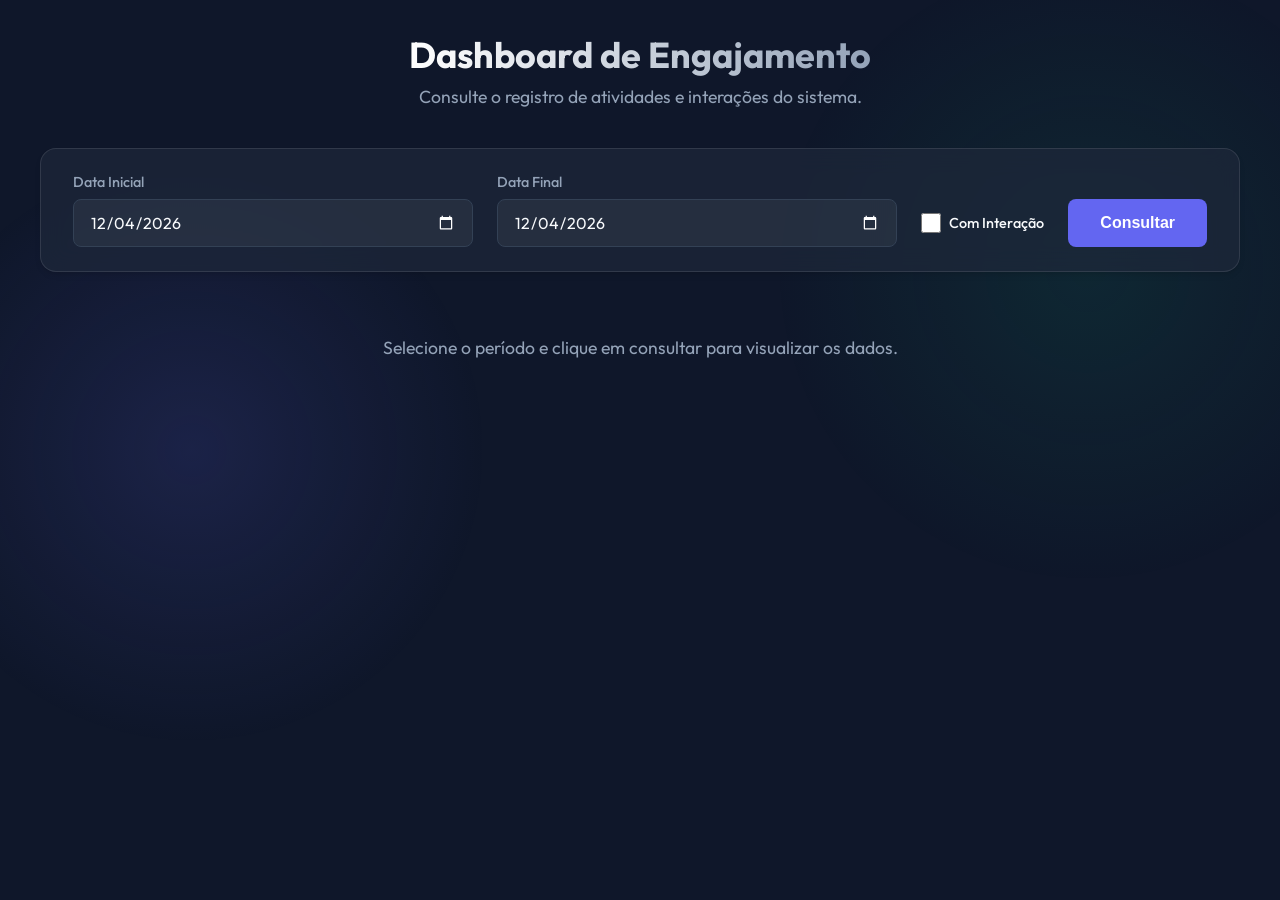
<file: website/QrCodeScan/dashborad/dashboard.html>
<!DOCTYPE html>
<html lang="pt-BR">

<head>
    <meta charset="UTF-8">
    <meta name="viewport" content="width=device-width, initial-scale=1.0">
    <title>Dashboard de Engajamento | QR Code</title>
    <meta name="description" content="Histórico de dados de acesso e interações.">

    <!-- Google Fonts -->
    <link rel="preconnect" href="https://fonts.googleapis.com">
    <link rel="preconnect" href="https://fonts.gstatic.com" crossorigin>
    <link href="https://fonts.googleapis.com/css2?family=Outfit:wght@300;400;500;600;700&display=swap" rel="stylesheet">

    <link rel="stylesheet" href="css/style.css">
</head>

<body>
    <div class="background-mesh"></div>

    <main class="app-container">
        <header class="header">
            <div class="logo-area">
                <h1>Dashboard de Engajamento</h1>
            </div>
            <p class="subtitle">Consulte o registro de atividades e interações do sistema.</p>
        </header>

        <section class="filter-card">
            <div class="inputs-row">
                <div class="input-group">
                    <label for="dataInicial">Data Inicial</label>
                    <input type="date" id="dataInicial" name="dataInicial">
                </div>
                <div class="input-group">
                    <label for="dataFinal">Data Final</label>
                    <input type="date" id="dataFinal" name="dataFinal">
                </div>
                <div class="input-group checkbox-group"
                    style="display: flex; flex-direction: row; align-items: center; gap: 0.5rem; height: 48px;">
                    <input type="checkbox" id="apenasComInteracao" name="apenasComInteracao"
                        style="width: 20px; height: 20px; cursor: pointer;">
                    <label for="apenasComInteracao"
                        style="margin-bottom: 0; cursor: pointer; color: var(--text-main);">Com Interação</label>
                </div>
                <button id="btnConsultar" class="btn-primary">
                    <span class="btn-text">Consultar</span>
                    <span class="btn-loader"></span>
                </button>
            </div>
        </section>

        <section id="results-area" class="results-area hidden">
            <div class="table-container desktop-only">
                <table>
                    <thead>
                        <tr>
                            <th style="width: 50px;"></th>
                            <th>Produto</th>
                            <th>Data/Hora</th>
                            <th>Localização</th>
                            <th>Interações</th>
                        </tr>
                    </thead>
                    <tbody id="tabela-corpo">
                        <!-- Rows rendered here -->
                    </tbody>
                </table>
            </div>

            <div id="mobile-cards" class="mobile-cards mobile-only">
                <!-- Cards rendered here -->
            </div>

            <!-- Summary Footer -->
            <div id="summary-card" class="summary-card">
                <div class="summary-item">
                    <span class="summary-label">Total de Acessos</span>
                    <span class="summary-value" id="total-acessos">0</span>
                </div>
                <div class="summary-divider"></div>
                <div class="summary-item">
                    <span class="summary-label">Com Interação Chat</span>
                    <span class="summary-value" id="total-chat">0</span>
                </div>
                <div class="summary-divider"></div>
                <div class="summary-item">
                    <span class="summary-label">Engajamento</span>
                    <span class="summary-value highlight" id="taxa-engajamento">0%</span>
                </div>
            </div>
        </section>

        <div id="status-message" class="status-message">
            <p>Selecione o período e clique em consultar para visualizar os dados.</p>
        </div>
    </main>

    <script src="scripts/apiconsultas.js"></script>
    <script src="scripts/script.js"></script>
</body>

</html>
</file>
<file: website/QrCodeScan/dashborad/css/style.css>
:root {
    --primary: #6366f1;
    --primary-hover: #4f46e5;
    --bg-dark: #0f172a;
    --bg-card: #1e293b;
    --text-main: #f8fafc;
    --text-muted: #94a3b8;
    --border: #334155;
    --success: #10b981;
    --font-family: 'Outfit', sans-serif;
    --glass-bg: rgba(30, 41, 59, 0.7);
    --glass-border: rgba(255, 255, 255, 0.1);
}

* {
    margin: 0;
    padding: 0;
    box-sizing: border-box;
}

body {
    font-family: var(--font-family);
    background-color: var(--bg-dark);
    color: var(--text-main);
    min-height: 100vh;
    display: flex;
    flex-direction: column;
    align-items: center;
    padding: 2rem 1rem;
    overflow-x: hidden;
}

/* Background Mesh Gradient */
.background-mesh {
    position: fixed;
    top: 0;
    left: 0;
    width: 100vw;
    height: 100vh;
    z-index: -1;
    background:
        radial-gradient(circle at 15% 50%, rgba(99, 102, 241, 0.15) 0%, transparent 25%),
        radial-gradient(circle at 85% 30%, rgba(16, 185, 129, 0.1) 0%, transparent 25%);
}

.app-container {
    width: 100%;
    max-width: 1200px;
    margin: 0 auto;
}

/* Header */
.header {
    text-align: center;
    margin-bottom: 2.5rem;
    animation: fadeInDown 0.6s ease-out;
}

.logo-area {
    display: flex;
    align-items: center;
    justify-content: center;
    gap: 0.75rem;
    margin-bottom: 0.5rem;
}

.logo-icon {
    font-size: 2rem;
}

h1 {
    font-size: 2.25rem;
    font-weight: 700;
    background: linear-gradient(to right, #fff, #94a3b8);
    -webkit-background-clip: text;
    -webkit-text-fill-color: transparent;
}

.subtitle {
    color: var(--text-muted);
    font-size: 1.1rem;
}

/* Filter Card */
.filter-card {
    background: var(--glass-bg);
    backdrop-filter: blur(12px);
    border: 1px solid var(--glass-border);
    border-radius: 16px;
    padding: 1.5rem 2rem;
    box-shadow: 0 4px 6px -1px rgba(0, 0, 0, 0.1), 0 2px 4px -1px rgba(0, 0, 0, 0.06);
    margin-bottom: 2rem;
    animation: fadeInUp 0.6s ease-out 0.1s both;
}

.inputs-row {
    display: grid;
    grid-template-columns: 1fr 1fr auto auto;
    gap: 1.5rem;
    align-items: end;
}

.input-group {
    display: flex;
    flex-direction: column;
    gap: 0.5rem;
}

label {
    font-size: 0.9rem;
    font-weight: 500;
    color: var(--text-muted);
}

input[type="date"] {
    background: rgba(255, 255, 255, 0.05);
    border: 1px solid var(--border);
    border-radius: 8px;
    padding: 0.75rem 1rem;
    color: var(--text-main);
    font-family: inherit;
    font-size: 1rem;
    transition: all 0.2s;
    color-scheme: dark;
}

input[type="date"]:focus {
    outline: none;
    border-color: var(--primary);
    box-shadow: 0 0 0 3px rgba(99, 102, 241, 0.2);
    background: rgba(255, 255, 255, 0.1);
}

.btn-primary {
    background: var(--primary);
    color: white;
    border: none;
    border-radius: 8px;
    padding: 0.75rem 2rem;
    font-weight: 600;
    font-size: 1rem;
    cursor: pointer;
    transition: all 0.2s;
    display: flex;
    align-items: center;
    justify-content: center;
    height: 48px;
    /* Match input height roughly */
}

.btn-primary:hover {
    background: var(--primary-hover);
    transform: translateY(-1px);
    box-shadow: 0 4px 12px rgba(99, 102, 241, 0.3);
}

.btn-primary:active {
    transform: translateY(0);
}

.btn-primary:disabled {
    opacity: 0.7;
    cursor: not-allowed;
    transform: none;
}

/* Loading Spinner inside Button */
.btn-loader {
    display: none;
    width: 20px;
    height: 20px;
    border: 2px solid rgba(255, 255, 255, 0.3);
    border-radius: 50%;
    border-top-color: #fff;
    animation: spin 0.8s linear infinite;
}

.loading .btn-text {
    display: none;
}

.loading .btn-loader {
    display: block;
}

/* Results Area */
.status-message {
    text-align: center;
    color: var(--text-muted);
    padding: 2rem;
    font-size: 1.1rem;
    animation: fadeIn 0.5s;
}

.hidden {
    display: none !important;
}

/* Table Styles (Desktop) */
.table-container {
    background: var(--glass-bg);
    backdrop-filter: blur(12px);
    border: 1px solid var(--glass-border);
    border-radius: 16px;
    overflow: hidden;
    box-shadow: 0 10px 15px -3px rgba(0, 0, 0, 0.1);
    animation: fadeInUp 0.5s ease-out;
}

table {
    width: 100%;
    border-collapse: collapse;
}

th {
    background: rgba(255, 255, 255, 0.03);
    text-align: left;
    padding: 1rem 1.5rem;
    font-weight: 600;
    color: var(--text-muted);
    font-size: 0.85rem;
    text-transform: uppercase;
    letter-spacing: 0.05em;
    border-bottom: 1px solid var(--border);
}

td {
    padding: 1rem 1.5rem;
    border-bottom: 1px solid rgba(51, 65, 85, 0.5);
    font-size: 0.95rem;
    vertical-align: top;
}

tr:last-child td {
    border-bottom: none;
}

tr:hover td {
    background: rgba(255, 255, 255, 0.02);
}

.date-cell {
    white-space: nowrap;
    color: var(--text-muted);
    font-variant-numeric: tabular-nums;
}

.session-badge {
    display: inline-block;
    background: rgba(99, 102, 241, 0.1);
    color: #818cf8;
    padding: 0.25rem 0.6rem;
    border-radius: 20px;
    font-size: 0.75rem;
    font-family: monospace;
}

.location-info {
    font-size: 0.9rem;
    color: var(--text-main);
}

.location-sub {
    font-size: 0.8rem;
    color: var(--text-muted);
    display: block;
    margin-top: 0.2rem;
}

.interaction-text {
    max-width: 300px;
    overflow: hidden;
    text-overflow: ellipsis;
    display: -webkit-box;
    -webkit-line-clamp: 2;
    -webkit-box-orient: vertical;
    font-style: italic;
    color: rgba(255, 255, 255, 0.8);
}

/* Mobile Cards */
.mobile-cards {
    display: flex;
    flex-direction: column;
    gap: 1rem;
}

.card {
    background: var(--card-bg);
    border: 1px solid var(--border);
    border-radius: 12px;
    padding: 1.25rem;
    background: rgba(30, 41, 59, 0.6);
    backdrop-filter: blur(10px);
}

.card-header {
    display: flex;
    justify-content: space-between;
    align-items: flex-start;
    margin-bottom: 0.75rem;
    padding-bottom: 0.75rem;
    border-bottom: 1px solid rgba(255, 255, 255, 0.05);
}

.card-date {
    font-size: 0.9rem;
    font-weight: 600;
    color: var(--primary);
}

.card-ip {
    font-size: 0.8rem;
    color: var(--text-muted);
}

.card-body p {
    margin-bottom: 0.5rem;
    font-size: 0.9rem;
    color: var(--text-muted);
}

.card-body strong {
    color: var(--text-main);
    display: block;
    margin-bottom: 0.2rem;
}

/* Animations */
@keyframes fadeIn {
    from {
        opacity: 0;
    }

    to {
        opacity: 1;
    }
}

@keyframes fadeInDown {
    from {
        opacity: 0;
        transform: translateY(-20px);
    }

    to {
        opacity: 1;
        transform: translateY(0);
    }
}

@keyframes fadeInUp {
    from {
        opacity: 0;
        transform: translateY(20px);
    }

    to {
        opacity: 1;
        transform: translateY(0);
    }
}

@keyframes spin {
    to {
        transform: rotate(360deg);
    }
}

/* Responsive Utilities */
.mobile-only {
    display: none;
}

.desktop-only {
    display: block;
}

@media (max-width: 768px) {
    .inputs-row {
        grid-template-columns: 1fr;
        gap: 1rem;
    }

    .btn-primary {
        width: 100%;
        margin-top: 0.5rem;
    }

    .desktop-only {
        display: none;
    }

    .mobile-only {
        display: flex;
    }

    .app-container {
        padding: 1rem;
    }

    h1 {
        font-size: 1.75rem;
    }
}

/* Expand Button */
.btn-expand {
    background: transparent;
    border: 1px solid var(--primary);
    color: var(--primary);
    width: 28px;
    height: 28px;
    border-radius: 50%;
    cursor: pointer;
    display: flex;
    align-items: center;
    justify-content: center;
    font-size: 1.25rem;
    line-height: 1;
    transition: all 0.2s cubic-bezier(0.4, 0, 0.2, 1);
    padding: 0;
    margin: 0 auto;
}

.btn-expand:hover {
    background: var(--primary);
    color: white;
    transform: scale(1.1);
    box-shadow: 0 0 10px rgba(99, 102, 241, 0.4);
}

.btn-expand:active {
    transform: scale(0.95);
}

.btn-expand.expanded {
    background: var(--bg-card);
    color: var(--text-muted);
    border-color: var(--text-muted);
    transform: rotate(45deg);
}

.btn-expand.expanded:hover {
    background: var(--text-muted);
    color: var(--bg-dark);
    transform: rotate(45deg) scale(1.1);
}

/* Details Row */
.details-row {
    animation: fadeIn 0.3s ease-out;
}

.details-row.hidden {
    display: none;
}

.details-row td {
    background: rgba(15, 23, 42, 0.4);
    padding: 0;
    border-bottom: 1px solid var(--border);
    box-shadow: inset 0 4px 6px -1px rgba(0, 0, 0, 0.2);
}

.details-content {
    padding: 2rem;
    display: grid;
    grid-template-columns: repeat(auto-fit, minmax(220px, 1fr));
    gap: 1.5rem;
    position: relative;
    text-align: left;
    /* Ensure left alignment */
}

/* Decorative line for details */
.details-content::before {
    content: '';
    position: absolute;
    top: 0;
    left: 0;
    bottom: 0;
    width: 4px;
    background: linear-gradient(to bottom, var(--primary), var(--success));
}

.detail-item {
    font-size: 0.9rem;
    color: var(--text-muted);
    background: rgba(255, 255, 255, 0.03);
    padding: 1rem;
    border-radius: 8px;
    border: 1px solid rgba(255, 255, 255, 0.05);
}

.detail-item strong {
    color: var(--text-main);
    display: block;
    margin-bottom: 0.4rem;
    font-size: 0.8rem;
    text-transform: uppercase;
    letter-spacing: 0.05em;
    opacity: 0.9;
}

.detail-item span {
    font-family: 'Consolas', 'Monaco', monospace;
    word-break: break-all;
}

.detail-item.full-width {
    grid-column: 1 / -1;
}

.detail-item.interactions-box {
    background: rgba(0, 0, 0, 0.2);
}

.interactions-full {
    white-space: pre-wrap;
    font-family: inherit;
    color: #e2e8f0;
    line-height: 1.6;
    margin-top: 0.5rem;
    padding-left: 0.5rem;
    border-left: 2px solid var(--primary);
}

/* Product Cell Styles */
.product-cell {
    display: flex;
    align-items: center;
    gap: 1.5rem;
    min-width: 300px;
}

.product-thumb {
    height: 110px;
    width: auto;
    max-width: 150px;
    object-fit: cover;
    border-radius: 12px;
    /* Rounded edges */
    border: 1px solid rgba(255, 255, 255, 0.1);
    background: rgba(0, 0, 0, 0.2);
    flex-shrink: 0;
}

.product-thumb-placeholder {
    width: 80px;
    height: 80px;
    border-radius: 12px;
    background: rgba(255, 255, 255, 0.05);
    display: flex;
    align-items: center;
    justify-content: center;
    font-size: 2rem;
    color: var(--text-muted);
    border: 1px dashed rgba(255, 255, 255, 0.1);
    flex-shrink: 0;
}

.product-info {
    display: flex;
    flex-direction: column;
    justify-content: center;
    overflow: hidden;
}

.product-desc {
    font-weight: 600;
    color: var(--text-main);
    font-size: 1rem;
    white-space: normal;
    /* Allow wrapping if needed, or keep nowrap */
    overflow: hidden;
    text-overflow: ellipsis;
    display: -webkit-box;
    -webkit-line-clamp: 2;
    /* Limit to 2 lines */
    -webkit-box-orient: vertical;
    max-width: 300px;
}

.product-code {
    font-size: 0.85rem;
    color: var(--text-muted);
    font-family: monospace;
    margin-top: 0.4rem;
    background: rgba(255, 255, 255, 0.08);
    padding: 0.2rem 0.6rem;
    border-radius: 6px;
    border-radius: 4px;
    align-self: flex-start;
}

/* Mobile Product Specifics */
.mobile-divider {
    height: 1px;
    background: rgba(255, 255, 255, 0.1);
    margin: 1rem 0;
}

.product-cell.mobile-view {
    min-width: 0;
    /* Reset for mobile card */
    margin-bottom: 0.5rem;
}

@media (max-width: 768px) {
    .product-thumb {
        height: 80px;
        width: 80px;
        /* Square for mobile */
        max-width: none;
    }
}

/* Summary Footer Styles */
.summary-card {
    background: var(--glass-bg);
    backdrop-filter: blur(12px);
    border: 1px solid var(--glass-border);
    border-radius: 16px;
    padding: 1.5rem 2rem;
    margin-top: 2rem;
    display: flex;
    justify-content: space-around;
    align-items: center;
    box-shadow: 0 4px 6px -1px rgba(0, 0, 0, 0.1);
    animation: fadeInUp 0.6s ease-out 0.2s both;
}

.summary-item {
    display: flex;
    flex-direction: column;
    align-items: center;
    gap: 0.5rem;
}

.summary-label {
    font-size: 0.9rem;
    color: var(--text-muted);
    text-transform: uppercase;
    letter-spacing: 0.05em;
}

.summary-value {
    font-size: 2rem;
    font-weight: 700;
    color: var(--text-main);
    line-height: 1;
}

.summary-value.highlight {
    color: var(--success);
    text-shadow: 0 0 20px rgba(16, 185, 129, 0.3);
}

.summary-divider {
    width: 1px;
    height: 40px;
    background: rgba(255, 255, 255, 0.1);
}

@media (max-width: 600px) {
    .summary-card {
        flex-direction: column;
        gap: 1.5rem;
    }

    .summary-divider {
        width: 80%;
        height: 1px;
    }
}
</file>
